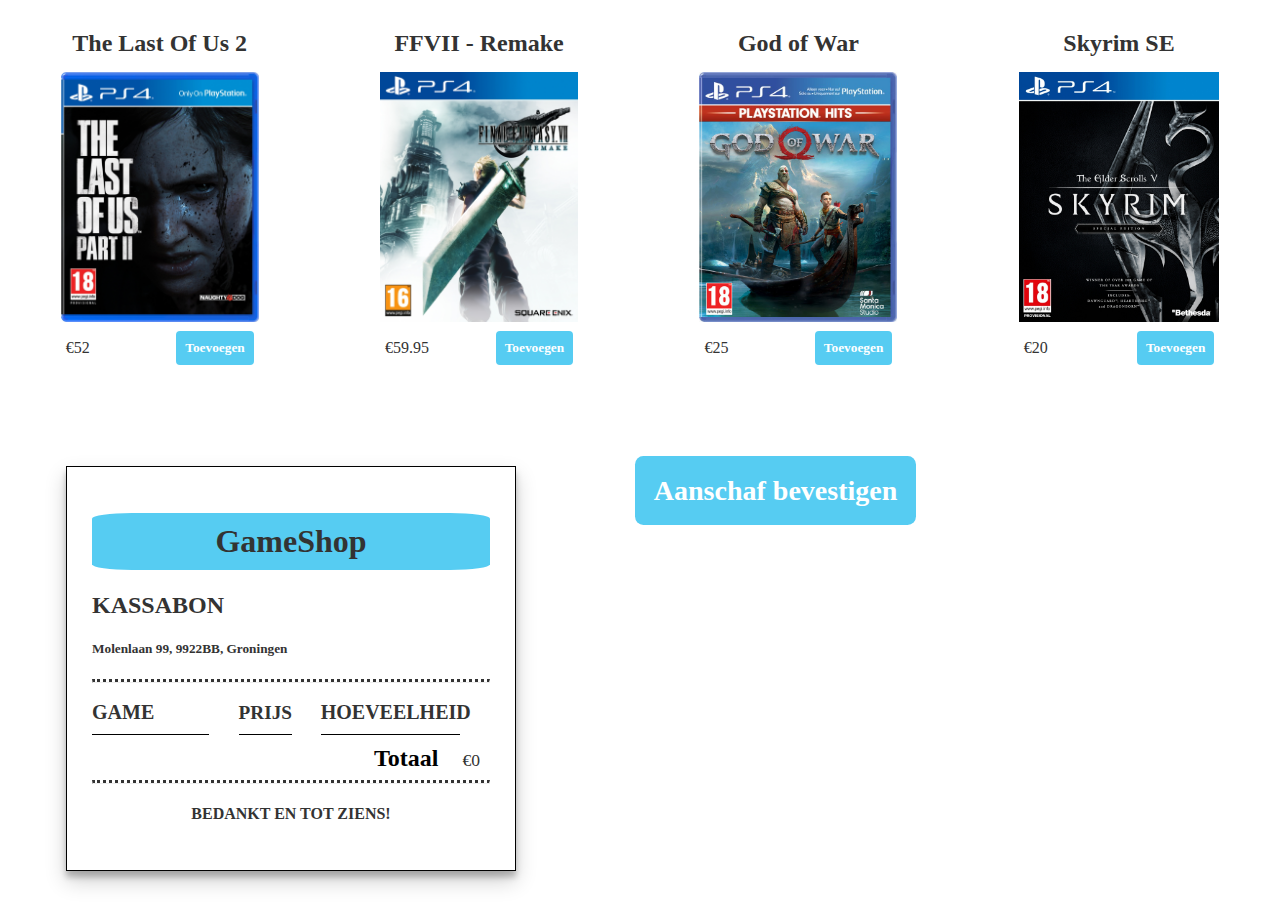
<file: Kassabon met miniwebshop HTML CSS JS/index.html>
<!DOCTYPE html>
<html>

	<head>
	<meta charset="UTF-8">
    <meta name="viewport" content="width=device-width, initial-scale=1.0">
    <meta http-equiv="X-UA-Compatible" content="ie=edge">
	<title>Kassabon / GameShop</title>
	<link rel="stylesheet" type="text/css" href="style.css">
	<link rel="shortcut icon" href="img/favcon.png" >
	<script src="https://ajax.googleapis.com/ajax/libs/jquery/3.4.1/jquery.min.js" async></script>
	<script src="store.js" async></script>
	</head>


	<body>
		<section>

		<div class="shop-games">
			<div class="shop-game">
				<span class="shop-game-title">The Last Of Us 2</span>
				<img class="game-image" src="img/Game1.jpg">
				<div class="game-info">
					<span class="game-price">€52</span>
					<button class="btn btn-main btn-add" type="button">Toevoegen</button>
				</div>
			</div>
			<div class="shop-game">
				<span class="shop-game-title">FFVII - Remake</span>
				<img class="game-image" src="img/Game2.jpg">
				<div class="game-info">
					<span class="game-price">€59.95</span>
					<button class="btn btn-main btn-add"type="button">Toevoegen</button>
				</div>
			</div>
			<div class="shop-game">
				<span class="shop-game-title">God of War</span>
				<img class="game-image" src="img/Game3.jpg">
				<div class="game-info">
					<span class="game-price">€25</span>
					<button class="btn btn-main btn-add" type="button">Toevoegen</button>
				</div>
			</div>
			<div class="shop-game">
				<span class="shop-game-title">Skyrim SE</span>
				<img class="game-image" src="img/Game4.jpg">
				<div class="game-info">
					<span class="game-price">€20</span>
					<button class="btn btn-main btn-add" type="button">Toevoegen</button>
				</div>
			</div>
		</div>
		

	</section>
	<section class="container content-section"></div>
		<button class="btn btn-main btn-purchase" type="button">Aanschaf bevestigen</button>
		<div class="containerKassabon">
		    <h1 class="ShopTitle">GameShop</h1>
			<h2>KASSABON</h2>
			<h5>Molenlaan 99, 9922BB, Groningen</h5>
    		<hr>
            <div class="cart-row">
                <span class="cart-game cart-header cart-column">GAME</span>
                <span class="cart-price cart-header cart-column">PRIJS</span>
                <span class="cart-quantity cart-header cart-column">HOEVEELHEID</span>
            </div>
            <div class="cart-games">
			</div>
			<div class="cart-totaal">
                <strong class="cart-totaal-title">Totaal</strong>
                <span class="cart-totaal-price">€0</span>
            </div>
			
			<hr>
    		<h4 class="bedankt">BEDANKT EN TOT ZIENS!</h4>
		
		</div>
	</section class="container content-section">
			
	</body>
</html>
</file>
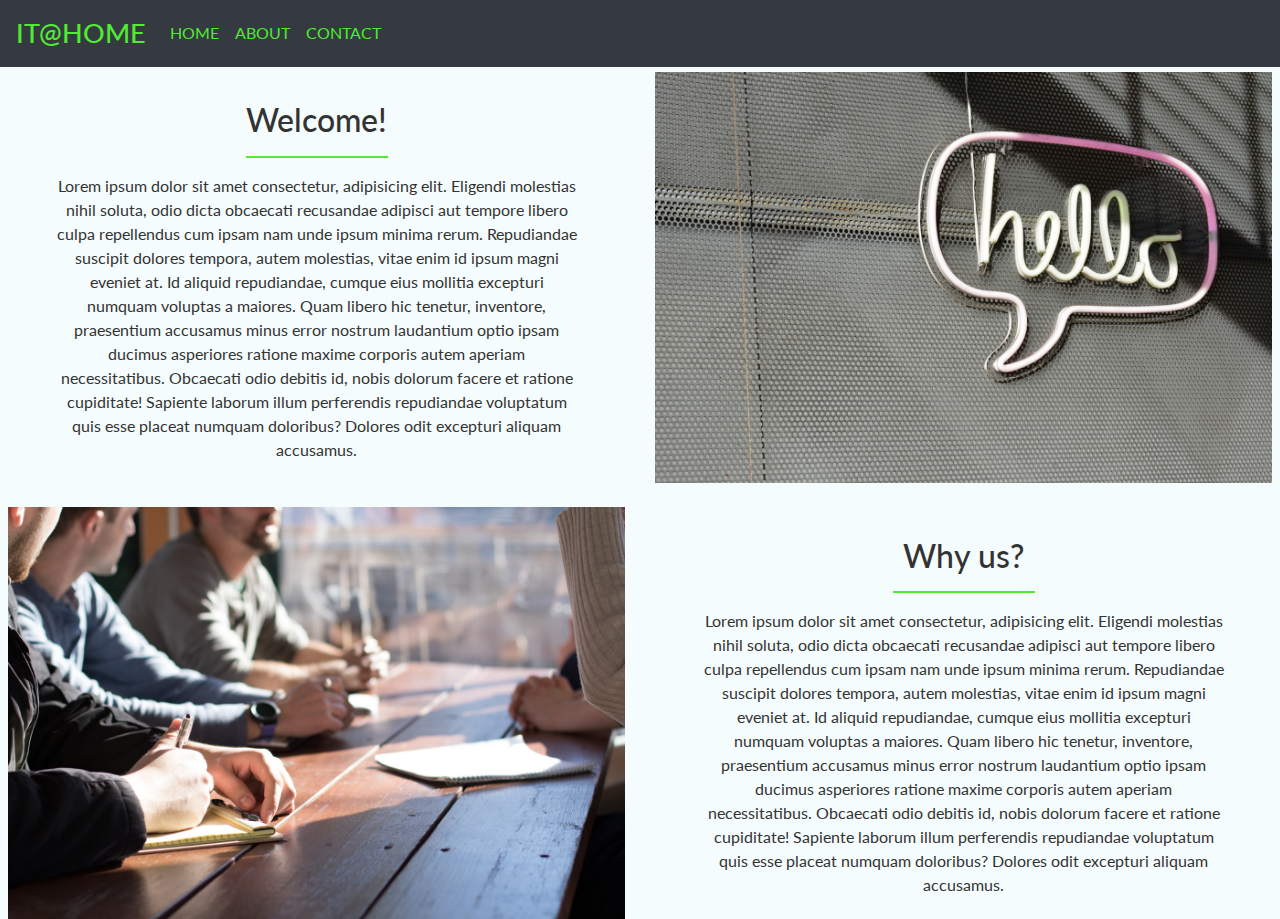
<file: ZAKELIJKE WEBSITE HTML en CSS/index.html>
<!DOCTYPE html>
<html>
<head>
    <!--Required meta tags -->
    <meta charset="UTF-8">
    <meta name="viewport" content="width=device-width, initial-scale=1.0">   
    <meta http-equiv="X-UA-Compatible" content="ie=edge"> 
    <!-- Google Font-->
    <link href="https://fonts.googleapis.com/css?family=Lato&display=swap" rel="stylesheet">
    <!-- Bootstrap CSS -->
    <link rel="stylesheet" href="https://stackpath.bootstrapcdn.com/bootstrap/4.4.1/css/bootstrap.min.css" integrity="sha384-Vkoo8x4CGsO3+Hhxv8T/Q5PaXtkKtu6ug5TOeNV6gBiFeWPGFN9MuhOf23Q9Ifjh" crossorigin="anonymous">
    <!-- Custom CSS -->
    <link rel="stylesheet" type="text/css" href="styles/styles.css">

    <title>IT@HOME</title>
</head>
<body>
    <!-- Bootstrap navbar -->
    <nav id="mainNavbar" class="navbar fixed-top navbar-dark bg-dark navbar-expand-md">
        <a href="index.html" class="navbar-brand">IT@HOME</a>
        <button class="navbar-toggler" data-toggle="collapse" data-target="#navLinks" aria-label="Toggle navigation">
        <span class="navbar-toggler-icon"></span>
        </button>
        <div class="collapse navbar-collapse" id="navLinks">
            <ul class="navbar-nav mr-auto mt-2 mt-lg-0">
                <li class="nav-item">
                    <a class="nav-link" href="index.html" title="Back to main page">HOME </a>
                </li>
                <li class="nav-item">
                    <a class="nav-link" href="about.html" title="About IT@Home">ABOUT</a>
                </li>
                <li class="nav-item">
                    <a class="nav-link" href="contact.html" title="Contact IT@Home">CONTACT</a>
                </li>
            </ul>
        </div>
    </nav>

    <section class="container-fluid px-2 mt-5">
        <div class="row align-items-center">
            <div class="col-lg-6">
                <div class="text-center px-5 pt-5">
                    <h2>Welcome!<hr class="hrColor"> </h2>
                    <p>
                    Lorem ipsum dolor sit amet consectetur, adipisicing elit. Eligendi molestias nihil soluta, odio dicta obcaecati recusandae adipisci aut tempore libero culpa repellendus cum ipsam nam unde ipsum minima rerum. Repudiandae suscipit dolores tempora, autem molestias, vitae enim id ipsum magni eveniet at. Id aliquid repudiandae, cumque eius mollitia excepturi numquam voluptas a maiores. Quam libero hic tenetur, inventore, praesentium accusamus minus error nostrum laudantium optio ipsam ducimus asperiores ratione maxime corporis autem aperiam necessitatibus. Obcaecati odio debitis id, nobis dolorum facere et ratione cupiditate! Sapiente laborum illum perferendis repudiandae voluptatum quis esse placeat numquam doloribus? Dolores odit excepturi aliquam accusamus.
                    </p>
                </div>
            </div>
            <div class="col-lg-6 pt-4">
                <img src="img/Introduction.jfif" class="img-fluid d-none d-lg-block" alt="Introduction page image">
            </div>
        </div>
    </section>

    <section class="container-fluid px-2">
        <div class="row align-items-center">
            <div class="col-lg-6  pt-4">
                <img src="img/Company1.jfif" class="img-fluid d-none d-lg-block" alt="Introduction page image">
            </div>
            <div class="col-lg-6">
                <div class="text-center px-5 pt-5">
                    <h2>Why us?</h2>
                    <hr class="hrColor">                    
                    <p class="#">
                    Lorem ipsum dolor sit amet consectetur, adipisicing elit. Eligendi molestias nihil soluta, odio dicta obcaecati recusandae adipisci aut tempore libero culpa repellendus cum ipsam nam unde ipsum minima rerum. Repudiandae suscipit dolores tempora, autem molestias, vitae enim id ipsum magni eveniet at. Id aliquid repudiandae, cumque eius mollitia excepturi numquam voluptas a maiores. Quam libero hic tenetur, inventore, praesentium accusamus minus error nostrum laudantium optio ipsam ducimus asperiores ratione maxime corporis autem aperiam necessitatibus. Obcaecati odio debitis id, nobis dolorum facere et ratione cupiditate! Sapiente laborum illum perferendis repudiandae voluptatum quis esse placeat numquam doloribus? Dolores odit excepturi aliquam accusamus.
                    </p>
                </div>
            </div>
        </div>
    </section>

    <!-- Optional JavaScript -->
    
    <!-- JQuery, Popper then Bootstrap JS -->
    <script src="https://code.jquery.com/jquery-3.4.1.slim.min.js" integrity="sha384-J6qa4849blE2+poT4WnyKhv5vZF5SrPo0iEjwBvKU7imGFAV0wwj1yYfoRSJoZ+n" crossorigin="anonymous"></script>
    <script src="https://cdn.jsdelivr.net/npm/popper.js@1.16.0/dist/umd/popper.min.js" integrity="sha384-Q6E9RHvbIyZFJoft+2mJbHaEWldlvI9IOYy5n3zV9zzTtmI3UksdQRVvoxMfooAo" crossorigin="anonymous"></script>
    <script src="https://stackpath.bootstrapcdn.com/bootstrap/4.4.1/js/bootstrap.min.js" integrity="sha384-wfSDF2E50Y2D1uUdj0O3uMBJnjuUD4Ih7YwaYd1iqfktj0Uod8GCExl3Og8ifwB6" crossorigin="anonymous"></script>
</body>
</html>
</file>
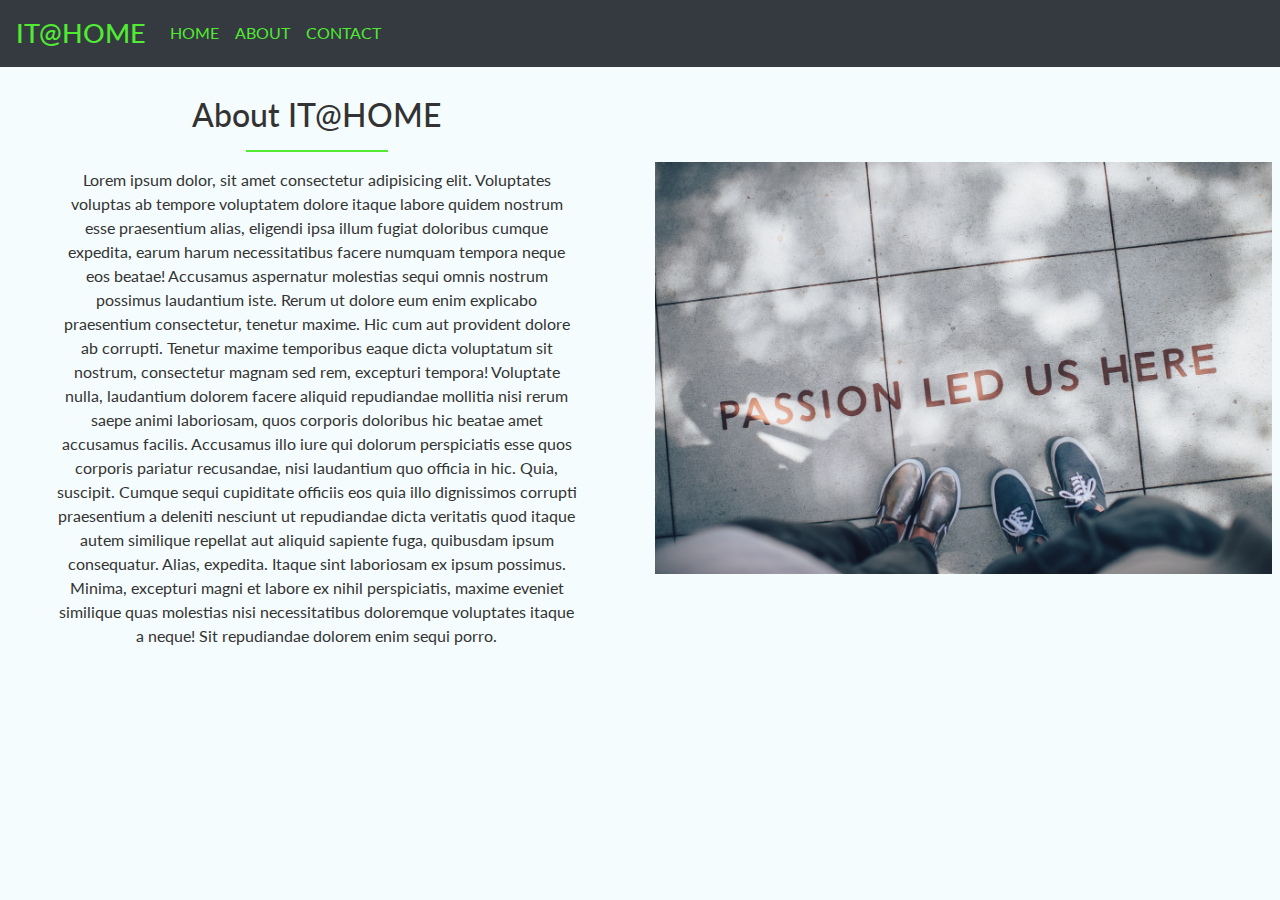
<file: ZAKELIJKE WEBSITE HTML en CSS/about.html>
<!DOCTYPE html>
<html>
<head>
    <!--Required meta tags -->
    <meta charset="UTF-8">
    <meta name="viewport" content="width=device-width, initial-scale=1.0">   
    <meta http-equiv="X-UA-Compatible" content="ie=edge"> 
    <!-- Google Font-->
    <link href="https://fonts.googleapis.com/css?family=Lato&display=swap" rel="stylesheet">
    <!-- Bootstrap CSS -->
    <link rel="stylesheet" href="https://stackpath.bootstrapcdn.com/bootstrap/4.4.1/css/bootstrap.min.css" integrity="sha384-Vkoo8x4CGsO3+Hhxv8T/Q5PaXtkKtu6ug5TOeNV6gBiFeWPGFN9MuhOf23Q9Ifjh" crossorigin="anonymous">
    <!-- Custom CSS -->
    <link rel="stylesheet" type="text/css" href="styles/styles.css">

    <title>About IT@HOME</title>
</head>
<body>
    <!-- Bootstrap navbar -->
    <nav id="mainNavbar" class="navbar fixed-top navbar-dark bg-dark navbar-expand-md">
        <a href="index.html" class="navbar-brand">IT@HOME</a>
        <button class="navbar-toggler" data-toggle="collapse" data-target="#navLinks" aria-label="Toggle navigation">
          <span class="navbar-toggler-icon"></span>
        </button>
        <div class="collapse navbar-collapse" id="navLinks">
          <ul class="navbar-nav mr-auto mt-2 mt-lg-0">
            <li class="nav-item">
              <a class="nav-link" href="index.html" title="Back to main page">HOME </a>
            </li>
            <li class="nav-item">
             <a class="nav-link" href="about.html" title="About IT@HOME">ABOUT</a>
            </li>
            <li class="nav-item">
              <a class="nav-link" href="contact.html" title="Contact IT@HOME">CONTACT</a>
            </li>
          </ul>
        </div>
    </nav>

    <section class="container-fluid px-2 mt-5">
      <div class="row align-items-center">
        <div class="col-lg-6">
          <div class="text-center px-5 pt-5">
            <h2>About IT@HOME<hr class="hrColor"> </h2>
              <p>
              Lorem ipsum dolor, sit amet consectetur adipisicing elit. Voluptates voluptas ab tempore voluptatem dolore itaque labore quidem nostrum esse praesentium alias, eligendi ipsa illum fugiat doloribus cumque expedita, earum harum necessitatibus facere numquam tempora neque eos beatae! Accusamus aspernatur molestias sequi omnis nostrum possimus laudantium iste. Rerum ut dolore eum enim explicabo praesentium consectetur, tenetur maxime. Hic cum aut provident dolore ab corrupti. Tenetur maxime temporibus eaque dicta voluptatum sit nostrum, consectetur magnam sed rem, excepturi tempora! Voluptate nulla, laudantium dolorem facere aliquid repudiandae mollitia nisi rerum saepe animi laboriosam, quos corporis doloribus hic beatae amet accusamus facilis. Accusamus illo iure qui dolorum perspiciatis esse quos corporis pariatur recusandae, nisi laudantium quo officia in hic. Quia, suscipit. Cumque sequi cupiditate officiis eos quia illo dignissimos corrupti praesentium a deleniti nesciunt ut repudiandae dicta veritatis quod itaque autem similique repellat aut aliquid sapiente fuga, quibusdam ipsum consequatur. Alias, expedita. Itaque sint laboriosam ex ipsum possimus. Minima, excepturi magni et labore ex nihil perspiciatis, maxime eveniet similique quas molestias nisi necessitatibus doloremque voluptates itaque a neque! Sit repudiandae dolorem enim sequi porro.
              </p>
          </div>
        </div>
      <div class="col-lg-6 pt-4">
        <img src="img/About.jfif" class="img-fluid d-none d-lg-block" alt="Introduction page image">
      </div>
    </div>
  </section>

    <!-- Optional JavaScript -->

    <!-- JQuery, Popper then Bootstrap JS -->
    <script src="https://code.jquery.com/jquery-3.4.1.slim.min.js" integrity="sha384-J6qa4849blE2+poT4WnyKhv5vZF5SrPo0iEjwBvKU7imGFAV0wwj1yYfoRSJoZ+n" crossorigin="anonymous"></script>
    <script src="https://cdn.jsdelivr.net/npm/popper.js@1.16.0/dist/umd/popper.min.js" integrity="sha384-Q6E9RHvbIyZFJoft+2mJbHaEWldlvI9IOYy5n3zV9zzTtmI3UksdQRVvoxMfooAo" crossorigin="anonymous"></script>
    <script src="https://stackpath.bootstrapcdn.com/bootstrap/4.4.1/js/bootstrap.min.js" integrity="sha384-wfSDF2E50Y2D1uUdj0O3uMBJnjuUD4Ih7YwaYd1iqfktj0Uod8GCExl3Og8ifwB6" crossorigin="anonymous"></script>
</body>
</html>
</file>
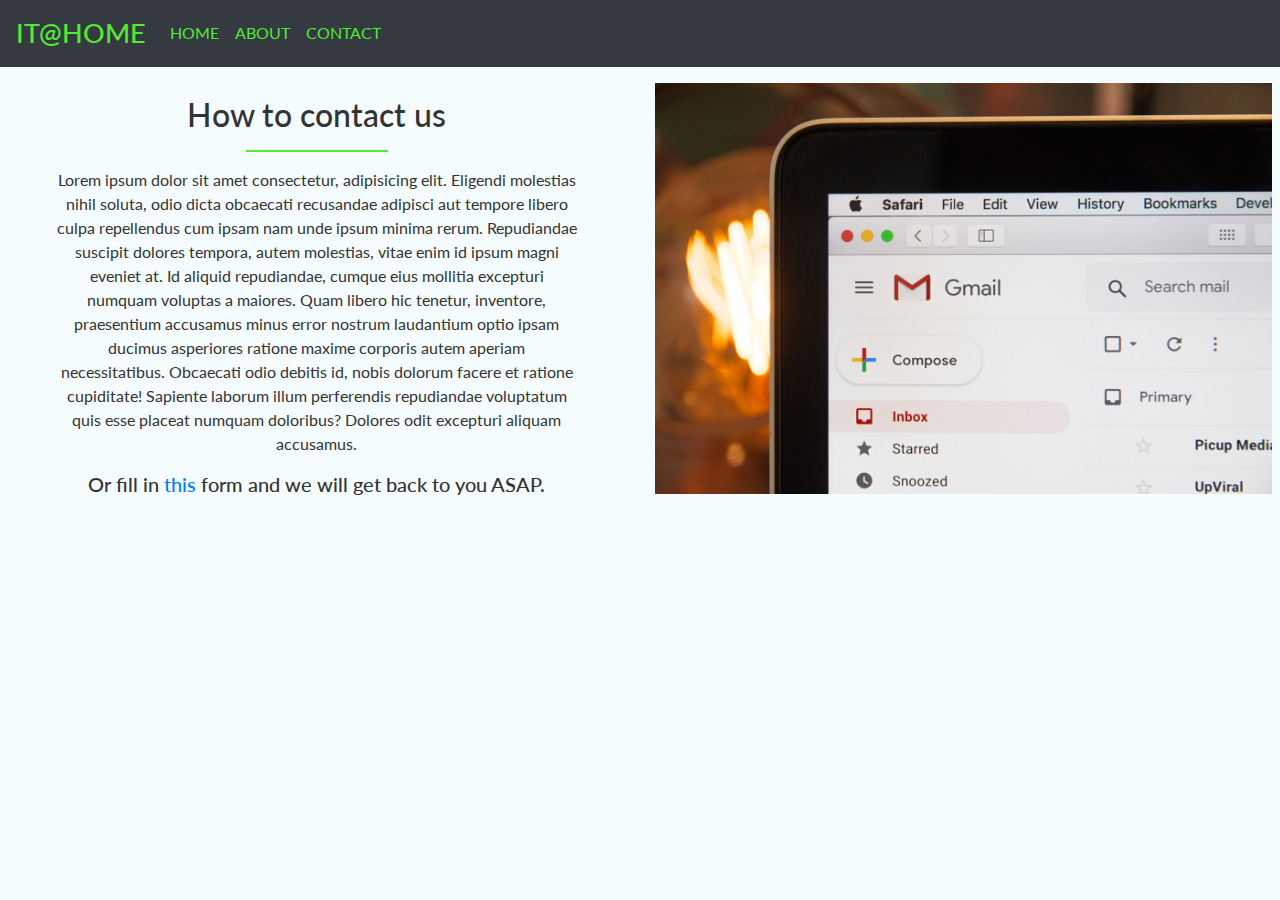
<file: ZAKELIJKE WEBSITE HTML en CSS/contact.html>
<!DOCTYPE html>
<html>
<head>
    <!--Required meta tags -->
    <meta charset="UTF-8">
    <meta name="viewport" content="width=device-width, initial-scale=1.0">   
    <meta http-equiv="X-UA-Compatible" content="ie=edge"> 
    <!-- Google Font-->
    <link href="https://fonts.googleapis.com/css?family=Lato&display=swap" rel="stylesheet">
    <!-- Bootstrap CSS -->
    <link rel="stylesheet" href="https://stackpath.bootstrapcdn.com/bootstrap/4.4.1/css/bootstrap.min.css" integrity="sha384-Vkoo8x4CGsO3+Hhxv8T/Q5PaXtkKtu6ug5TOeNV6gBiFeWPGFN9MuhOf23Q9Ifjh" crossorigin="anonymous">
    <!-- Custom CSS -->
    <link rel="stylesheet" type="text/css" href="styles/styles.css">

    <title>Contact IT@HOME</title>
</head>
<body>
    <!-- Bootstrap navbar -->
    <nav id="mainNavbar" class="navbar fixed-top navbar-dark bg-dark navbar-expand-md">
        <a href="index.html" class="navbar-brand">IT@HOME</a>
        <button class="navbar-toggler" data-toggle="collapse" data-target="#navLinks" aria-label="Toggle navigation">
        <span class="navbar-toggler-icon"></span>
        </button>
        <div class="collapse navbar-collapse" id="navLinks">
            <ul class="navbar-nav mr-auto mt-2 mt-lg-0">
              <li class="nav-item">
                <a class="nav-link" href="index.html" title="Back to main page">HOME </a>
              </li>
              <li class="nav-item">
                <a class="nav-link" href="about.html" title="About IT@HOME">ABOUT</a>
              </li>
              <li class="nav-item">
                  <a class="nav-link" href="contact.html" title="Contact IT@HOME">CONTACT</a>
              </li>
            </ul>
        </div>
    </nav>

    <section class="container-fluid px-2 mt-5">
      <div class="row align-items-center">
          <div class="col-lg-6">
              <div class="text-center px-5 pt-5">
                  <h2>How to contact us<hr class="hrColor"> </h2>
                      <p>
                          Lorem ipsum dolor sit amet consectetur, adipisicing elit. Eligendi molestias nihil soluta, odio dicta obcaecati recusandae adipisci aut tempore libero culpa repellendus cum ipsam nam unde ipsum minima rerum. Repudiandae suscipit dolores tempora, autem molestias, vitae enim id ipsum magni eveniet at. Id aliquid repudiandae, cumque eius mollitia excepturi numquam voluptas a maiores. Quam libero hic tenetur, inventore, praesentium accusamus minus error nostrum laudantium optio ipsam ducimus asperiores ratione maxime corporis autem aperiam necessitatibus. Obcaecati odio debitis id, nobis dolorum facere et ratione cupiditate! Sapiente laborum illum perferendis repudiandae voluptatum quis esse placeat numquam doloribus? Dolores odit excepturi aliquam accusamus.
                      </p>
                      <h5>Or fill in <a class="formLink" href="form.html" title="Click here to go the the contact form page.">this</a> form and we will get back to you ASAP.</h5>
              </div>
          </div>
          <div class="col-lg-6 pt-4">
              <img src="img/Contact.jfif" class="img-fluid d-none d-lg-block" alt="Introduction page image">
          </div>
      </div>
  </section>

    <!-- Optional JavaScript -->
    
    <!-- JQuery, Popper then Bootstrap JS -->
    <script src="https://code.jquery.com/jquery-3.4.1.slim.min.js" integrity="sha384-J6qa4849blE2+poT4WnyKhv5vZF5SrPo0iEjwBvKU7imGFAV0wwj1yYfoRSJoZ+n" crossorigin="anonymous"></script>
    <script src="https://cdn.jsdelivr.net/npm/popper.js@1.16.0/dist/umd/popper.min.js" integrity="sha384-Q6E9RHvbIyZFJoft+2mJbHaEWldlvI9IOYy5n3zV9zzTtmI3UksdQRVvoxMfooAo" crossorigin="anonymous"></script>
    <script src="https://stackpath.bootstrapcdn.com/bootstrap/4.4.1/js/bootstrap.min.js" integrity="sha384-wfSDF2E50Y2D1uUdj0O3uMBJnjuUD4Ih7YwaYd1iqfktj0Uod8GCExl3Og8ifwB6" crossorigin="anonymous"></script>
</body>
</html>
</file>
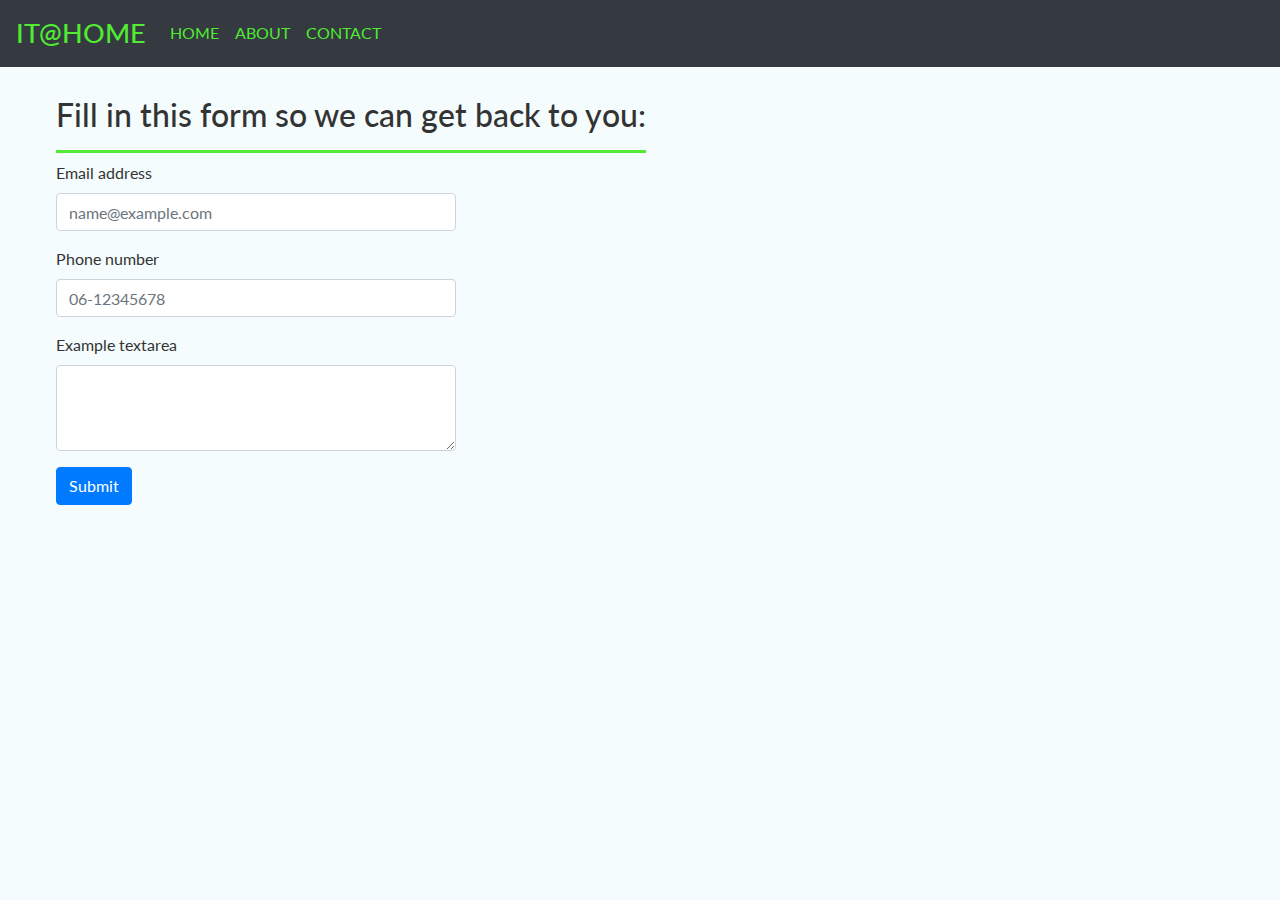
<file: ZAKELIJKE WEBSITE HTML en CSS/form.html>
<!DOCTYPE html>
<html>
<head>
    <!--Required meta tags -->
    <meta charset="UTF-8">
    <meta name="viewport" content="width=device-width, initial-scale=1.0">   
    <meta http-equiv="X-UA-Compatible" content="ie=edge"> 
    <!-- Google Font-->
    <link href="https://fonts.googleapis.com/css?family=Lato&display=swap" rel="stylesheet">
    <!-- Bootstrap CSS -->
    <link rel="stylesheet" href="https://stackpath.bootstrapcdn.com/bootstrap/4.4.1/css/bootstrap.min.css" integrity="sha384-Vkoo8x4CGsO3+Hhxv8T/Q5PaXtkKtu6ug5TOeNV6gBiFeWPGFN9MuhOf23Q9Ifjh" crossorigin="anonymous">
    <!-- Custom CSS -->
    <link rel="stylesheet" type="text/css" href="styles/styles.css">

    <title>About IT@HOME</title>
</head>
<body>
    <!-- Bootstrap navbar -->
    <nav id="mainNavbar" class="navbar fixed-top navbar-dark bg-dark navbar-expand-md">
        <a href="index.html" class="navbar-brand">IT@HOME</a>
        <button class="navbar-toggler" data-toggle="collapse" data-target="#navLinks" aria-label="Toggle navigation">
        <span class="navbar-toggler-icon"></span>
        </button>
        <div class="collapse navbar-collapse" id="navLinks">
        <ul class="navbar-nav mr-auto mt-2 mt-lg-0">
          <li class="nav-item">
            <a class="nav-link" href="index.html" title="Back to main page">HOME </a>
          </li>
          <li class="nav-item">
            <a class="nav-link" href="about.html" title="About IT@HOME">ABOUT</a>
          </li>
          <li class="nav-item">
              <a class="nav-link" href="contact.html" title="Contact IT@HOME">CONTACT</a>
          </li>
          </ul>
        </div>
    </nav>

    <section class="container-fluid px-2 mt-5">
      <div class="row align-items-center">
          <div class="col-lg-12">
              <div class="px-5 pt-5">
                  <h2 class="hr2">Fill in this form so we can get back to you:</h2>
                  <!-- Bootstrap Form -->
                  <form id="mainForm">
                    <div class="form-group">
                      <label for="FormInput1">Email address</label>
                      <input type="email" class="form-control" id="FormControlEmail1" placeholder="name@example.com" size="#">
                    </div>
                    <div class="form-group">
                        <label for="FormInput2">Phone number</label>
                        <input type="phoneNumber" class="form-control" id="FormControlPhoneNumber1" placeholder="06-12345678" size="#">
                      </div>
                    <div class="form-group">
                      <label for="FormTextarea1">Example textarea</label>
                      <textarea class="form-control" id="FormControlTextarea1" rows="3"></textarea>
                    </div>
                    <button type="submit" class="btn btn-primary">Submit</button>
                  </form>
              </div>
          </div>
      </div>
  </section>

    <!-- Optional JavaScript -->

    <!-- JQuery, Popper then Bootstrap JS -->
    <script src="https://code.jquery.com/jquery-3.4.1.slim.min.js" integrity="sha384-J6qa4849blE2+poT4WnyKhv5vZF5SrPo0iEjwBvKU7imGFAV0wwj1yYfoRSJoZ+n" crossorigin="anonymous"></script>
    <script src="https://cdn.jsdelivr.net/npm/popper.js@1.16.0/dist/umd/popper.min.js" integrity="sha384-Q6E9RHvbIyZFJoft+2mJbHaEWldlvI9IOYy5n3zV9zzTtmI3UksdQRVvoxMfooAo" crossorigin="anonymous"></script>
    <script src="https://stackpath.bootstrapcdn.com/bootstrap/4.4.1/js/bootstrap.min.js" integrity="sha384-wfSDF2E50Y2D1uUdj0O3uMBJnjuUD4Ih7YwaYd1iqfktj0Uod8GCExl3Og8ifwB6" crossorigin="anonymous"></script>
</body>
</html>
</file>
<file: Kassabon met miniwebshop HTML CSS JS/style.css>
* {
    box-sizing: border-box;
    font-family: Raleway;
    color: #333;
}

html, body {
    margin: 0;
    padding: 0;
    min-height: 100%;
}

.btn {
    text-align: center;
    vertical-align: middle;
    padding: .67em .67em;
    cursor: pointer;
}

.btn-main {
    color: white;
    background-color: #56CCF2;
    border: none;
    border-radius: .3em;
    font-weight: bold;
}

.btn-main:hover {
    background-color: #2D9CDB;
}

.btn-remove {
    color: white;
    background-color: #EB5757;
    border: none;
    border-radius: .3em;
    font-weight: bold;
}

.btn-remove:hover {
    background-color: #CC4C4C;
}

.btn-purchase {
    display: block;
    margin: 40px auto 80px auto;
    font-size: 1.75em;
    float: right;
}

.content-section {
    margin: 1em;
}

.container {
    max-width: 900px;
    
}

/*
---------------------------------Games-------------------------------------
*/
.shop-game {
    margin: 30px;
}

.shop-game-title {
    display: block;
    width: 100%;
    text-align: center;
    font-weight: bold;
    font-size: 1.5em;
    color: #333;
    margin-bottom: 15px;
}

.game-image {
    height: 250px;
}

.game-info {
    display: flex;
    align-items: center;
    padding: 5px;
}

.game-price {
    flex-grow: 1;
    color: #333;
}

.shop-games {
    display: flex;
    flex-wrap: wrap;
    justify-content: space-around;
}

/*
-------------------------------------CART-----------------------------------------
*/

.cart-header {
    font-weight: bold;
    font-size: 1.25em;
    color: #333;
}

.cart-column {
    display: flex;
    align-items: center;
    border-bottom: 1px solid black;
    margin-right: 1.5em;
    padding-bottom: 10px;
    margin-top: 10px;
}

.cart-row {
    display: flex;
}

.cart-game {
    width: 45%;
}

.cart-price {
    width: 20%;
    font-size: 1.2em;
    color: #333;
}

.cart-quantity {
    width: 35%;
}

.cart-game-title {
    color: #333;
    margin-left: .5em;
    font-size: 1.2em;
}

.cart-game-image {
    width: 75px;
    height: auto;
    border-radius: 10px;
}

.cart-quantity-input {
    height: 34px;
    width: 50px;
    border-radius: 5px;
    border: 1px solid #56CCF2;
    background-color: #eee;
    color: #333;
    padding: 0;
    text-align: center;
    font-size: 1.2em;
    margin-right: 25px;
}

.cart-row:last-child {
    border-bottom: 1px solid black;
}

.cart-row:last-child .cart-column {
    border: none;
}

.cart-totaal {
    text-align: end;
    margin-top: 10px;
    margin-right: 10px;
}

.cart-totaal-title {
    font-weight: bold;
    font-size: 1.5em;
    color: black;
    margin-right: 20px;
}

.cart-totaal-price {
    color: #333;
    font-size: 1.1em;
}

.containerKassabon {
	background-color: white;
	width: 450px;
	border: 1px solid black;
	margin: 50px;
	padding: 25px;
    box-shadow: 0 10px 20px rgba(0,0,0,0.19), 0 6px 6px rgba(0,0,0,0.23);
    float:left;
}

h1.ShopTitle {
    text-align: center;
    background-color: #56CCF2;
    padding: 10px;
    border-radius: 10%;
}

.bedankt {
      text-align: center;
      color:#333;
}

hr {
      border-top:dotted 3px;
}

#datetime {
	float:right;
}
</file>
<file: ZAKELIJKE WEBSITE HTML en CSS/styles/styles.css>
/*Default browser layout reset ---------------------------------------------------------------------------------------------------------------------------------------------------*/
* {
    box-sizing: border-box;
    color: #333;
}
html, body {
    margin: 0;
    padding: 0;
    min-height: 100%;
}
/* Custom CSS -------------------------------------------------------------------------------------------------------------------------------------------------------------------*/
body {
    background-color: rgba(245, 252, 253, 0.966);
    font-family: 'Lato', sans-serif;
    
}

#mainNavbar .navbar-brand {
    color: rgb(82, 235, 51);
    font-size: 1.7rem;
    font-weight: 500;
}

#mainNavbar .nav-link {
    color:rgb(82, 235, 51);
}

#mainNavbar .nav-link:hover {
    color:rgb(255, 255, 255);
}

.hrColor {
    border: 1.5px solid rgb(82, 235, 51);
    width:140px;
}

.hr2 {
    display: inline-block;
  }
  .hr2:after {
    content: '';
    display: block;
    border-top: 3px solid rgb(82, 235, 51);
    margin-top: 0.5em;
  }

  #mainForm {
      width: 400px;
  }
</file>
